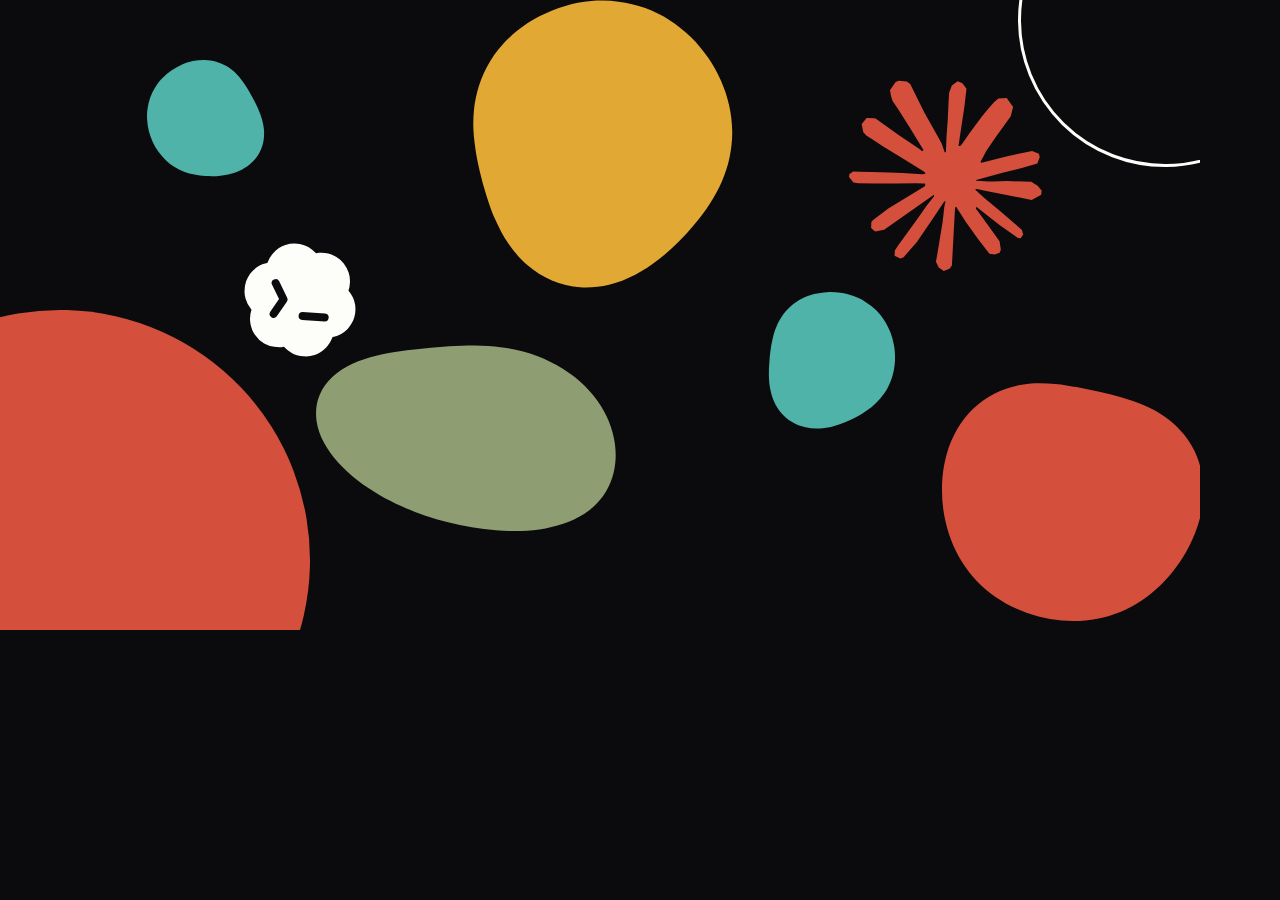
<file: tools/og/card.html>
<!doctype html>
<!--
  Social preview card (1200×630): the hero's mid-century shapes, full bleed,
  no text (link previews already show the title and domain).
  Rendered to PNG by render.sh; not deployed.
  Params: ?hue=0–3 (reassign the palette) &mirror=1 (flip left to right)
-->
<html lang="en">
<head>
  <meta charset="utf-8">
  <style>
    :root { --bg: #0b0b0d; --fg: #fdfdf9; --terracotta: #d4503c; --mustard: #e2a834; --sage: #8f9d73; --teal: #4fb3a9; }
    * { margin: 0; }
    html, body { width: 1200px; height: 630px; overflow: hidden; background: var(--bg); }
    svg { display: block; }
  </style>
</head>
<body>
  <svg id="shapes" width="1200" height="630" viewBox="0 0 1200 630" aria-hidden="true"></svg>

  <script>
    const params = new URLSearchParams(location.search);
    const hue = Number(params.get('hue')) || 0;
    const mirror = params.get('mirror') === '1';

    // Same curve and shapes as the hero (js/main.js), frozen at t = 0.
    const smoothPath = (pts) => {
      const n = pts.length;
      let d = `M${pts[0][0].toFixed(1)},${pts[0][1].toFixed(1)}`;
      for (let i = 0; i < n; i++) {
        const p0 = pts[(i + n - 1) % n], p1 = pts[i], p2 = pts[(i + 1) % n], p3 = pts[(i + 2) % n];
        d += `C${(p1[0] + (p2[0] - p0[0]) / 6).toFixed(1)},${(p1[1] + (p2[1] - p0[1]) / 6).toFixed(1)} ` +
          `${(p2[0] - (p3[0] - p1[0]) / 6).toFixed(1)},${(p2[1] - (p3[1] - p1[1]) / 6).toFixed(1)} ` +
          `${p2[0].toFixed(1)},${p2[1].toFixed(1)}`;
      }
      return `${d}Z`;
    };

    // The Claude spark and the Codex cloud (with its cursor), as 24×24
    // artwork centred on 12,12.
    const LOGO = {
      claude: 'M' + '4.709,15.955 9.429,13.308 9.509,13.078 9.429,12.95 9.2,12.95 8.41,12.902 5.712,12.829 3.373,12.732 1.107,12.61 .536,12.489 0,11.784 .055,11.432 .535,11.111 1.221,11.171 2.741,11.274 5.019,11.432 6.671,11.529 9.12,11.784 9.509,11.784 9.564,11.627 9.43,11.529 9.327,11.432 6.969,9.836 4.417,8.148 3.081,7.176 2.357,6.685 1.993,6.223 1.835,5.215 2.491,4.493 3.372,4.553 3.597,4.614 4.49,5.3 6.398,6.776 8.889,8.609 9.254,8.913 9.399,8.81 9.418,8.737 9.254,8.463 7.899,6.017 6.453,3.527 5.809,2.495 5.639,1.876 5.535,1.147 6.283,.134 6.696,0 7.692,.134 8.112,.498 8.732,1.912 9.734,4.141 11.289,7.171 11.745,8.069 11.988,8.901 12.079,9.156 12.237,9.156 12.237,9.01 12.365,7.304 12.602,5.209 12.832,2.514 12.912,1.754 13.288,.844 14.035,.352 14.619,.632 15.099,1.317 15.032,1.761 14.746,3.612 14.187,6.515 13.823,8.457 14.035,8.457 14.278,8.215 15.263,6.909 16.915,4.845 17.645,4.025 18.495,3.121 19.042,2.69 20.075,2.69 20.835,3.819 20.495,4.985 19.431,6.332 18.55,7.474 17.286,9.174 16.496,10.534 16.569,10.644 16.757,10.624 19.613,10.018 21.156,9.738 22.997,9.423 23.83,9.811 23.921,10.206 23.593,11.013 21.624,11.499 19.315,11.961 15.876,12.774 15.834,12.804 15.883,12.865 17.432,13.011 18.094,13.047 19.716,13.047 22.736,13.272 23.526,13.794 24,14.432 23.921,14.917 22.706,15.537 21.066,15.148 17.237,14.238 15.925,13.909 15.743,13.909 15.743,14.019 16.836,15.087 18.842,16.897 21.351,19.227 21.478,19.805 21.156,20.26 20.816,20.211 18.611,18.554 17.76,17.807 15.834,16.187 15.706,16.187 15.706,16.357 16.15,17.006 18.495,20.527 18.617,21.607 18.447,21.96 17.839,22.173 17.171,22.051 15.797,20.126 14.382,17.959 13.239,16.016 13.099,16.096 12.425,23.35 12.109,23.72 11.38,24 10.773,23.539 10.451,22.792 10.773,21.316 11.162,19.392 11.477,17.862 11.763,15.962 11.933,15.33 11.921,15.288 11.781,15.306 10.347,17.273 8.167,20.218 6.441,22.063 6.027,22.227 5.31,21.857 5.377,21.195 5.778,20.606 8.166,17.57 9.606,15.688 10.536,14.602 10.53,14.444 10.475,14.444 4.132,18.56 3.002,18.706 2.515,18.25 2.576,17.504 2.807,17.261 4.715,15.949 4.709,15.955'.split(' ').join('L') + 'Z',
      codex: 'M8.086.457a6.105 6.105 0 013.046-.415c1.333.153 2.521.72 3.564 1.7a.117.117 0 00.107.029c1.408-.346 2.762-.224 4.061.366l.063.03.154.076c1.357.703 2.33 1.77 2.918 3.198.278.679.418 1.388.421 2.126a5.655 5.655 0 01-.18 1.631.167.167 0 00.04.155 5.982 5.982 0 011.578 2.891c.385 1.901-.01 3.615-1.183 5.14l-.182.22a6.063 6.063 0 01-2.934 1.851.162.162 0 00-.108.102c-.255.736-.511 1.364-.987 1.992-1.199 1.582-2.962 2.462-4.948 2.451-1.583-.008-2.986-.587-4.21-1.736a.145.145 0 00-.14-.032c-.518.167-1.04.191-1.604.185a5.924 5.924 0 01-2.595-.622 6.058 6.058 0 01-2.146-1.781c-.203-.269-.404-.522-.551-.821a7.74 7.74 0 01-.495-1.283 6.11 6.11 0 01-.017-3.064.166.166 0 00.008-.074.115.115 0 00-.037-.064 5.958 5.958 0 01-1.38-2.202 5.196 5.196 0 01-.333-1.589 6.915 6.915 0 01.188-2.132c.45-1.484 1.309-2.648 2.577-3.493.282-.188.55-.334.802-.438.286-.12.573-.22.861-.304a.129.129 0 00.087-.087A6.016 6.016 0 015.635 2.31C6.315 1.464 7.132.846 8.086.457zm-.804 7.85a.848.848 0 00-1.473.842l1.694 2.965-1.688 2.848a.849.849 0 001.46.864l1.94-3.272a.849.849 0 00.007-.854l-1.94-3.393z' +
        'M12.728 14.547a.849.849 0 000 1.695h4.848a.849.849 0 000-1.696h-4.848z',
    };

    // Fills rotate through the palette by `hue`; the marks keep their own
    // colours (terracotta spark, white cloud and ring).
    const FILLS = ['var(--terracotta)', 'var(--mustard)', 'var(--sage)', 'var(--teal)'];
    const fill = (i) => FILLS[(i + hue) % FILLS.length];
    // x, y, r in card pixels; `c` indexes FILLS. Edge shapes run off the card.
    const SHAPES = [
      { kind: 'sun', x: 60, y: 560, r: 250, c: 0 },
      { kind: 'kidney', x: 470, y: 440, r: 100, c: 2, rot: 12 },
      { kind: 'pebble', x: 600, y: 140, r: 135, c: 1 },
      { kind: 'pebble', x: 205, y: 120, r: 58, c: 3 },
      { kind: 'codex', x: 300, y: 300, r: 56 },
      { kind: 'pebble', x: 830, y: 360, r: 66, c: 3 },
      { kind: 'claude', x: 945, y: 175, r: 96 },
      { kind: 'pebble', x: 1070, y: 500, r: 125, c: 0 },
      { kind: 'ring', x: 1165, y: 20, r: 150 },
    ];
    const WAVES = [[2, 0.055], [3, 0.035], [4, 0.015]];

    function shapeSVG(spec, color, seed) {
      const R = spec.r;
      switch (spec.kind) {
        case 'sun': return `<circle r="${R}" fill="${color}"/>`;
        case 'ring': return `<circle r="${R * 0.97}" fill="none" stroke="var(--fg)" stroke-width="3"/>`;
        case 'claude':
        case 'codex':
          return `<path d="${LOGO[spec.kind]}" transform="scale(${(R / 12).toFixed(3)}) translate(-12 -12)" ` +
            `fill="${spec.kind === 'claude' ? 'var(--terracotta)' : 'var(--fg)'}" fill-rule="${spec.kind === 'codex' ? 'evenodd' : 'nonzero'}"/>`;
        default: { // pebble, kidney
          const stretch = spec.kind === 'kidney' ? 1.45 : 1;
          const pts = [];
          for (let i = 0; i < 32; i++) {
            const a = (i / 32) * Math.PI * 2;
            let r = 1;
            WAVES.forEach(([k, amp], j) => { r += amp * Math.sin(k * a + seed * (j + 1)); });
            if (spec.kind === 'kidney') r -= 0.12 * Math.max(0, Math.cos(a - Math.PI / 2)) ** 3;
            pts.push([Math.cos(a) * R * r * stretch, Math.sin(a) * R * r]);
          }
          return `<path d="${smoothPath(pts)}" fill="${color}"/>`;
        }
      }
    }

    const shapes = SHAPES.map((spec, n) => {
      const seed = n * 1.93 + 0.4 + hue;
      const angle = (spec.rot || 0) + Math.sin(seed) * 4;
      // Mirrored cards flip the marks back, so they still read the right way round.
      const flip = mirror && (spec.kind === 'claude' || spec.kind === 'codex') ? ' scale(-1 1)' : '';
      return `<g transform="translate(${spec.x} ${spec.y}) rotate(${angle.toFixed(2)})${flip}">${shapeSVG(spec, fill(spec.c ?? 0), seed)}</g>`;
    }).join('');
    document.getElementById('shapes').innerHTML = mirror ? `<g transform="translate(1200 0) scale(-1 1)">${shapes}</g>` : shapes;
    document.title = 'ready';
  </script>
</body>
</html>
</file>
